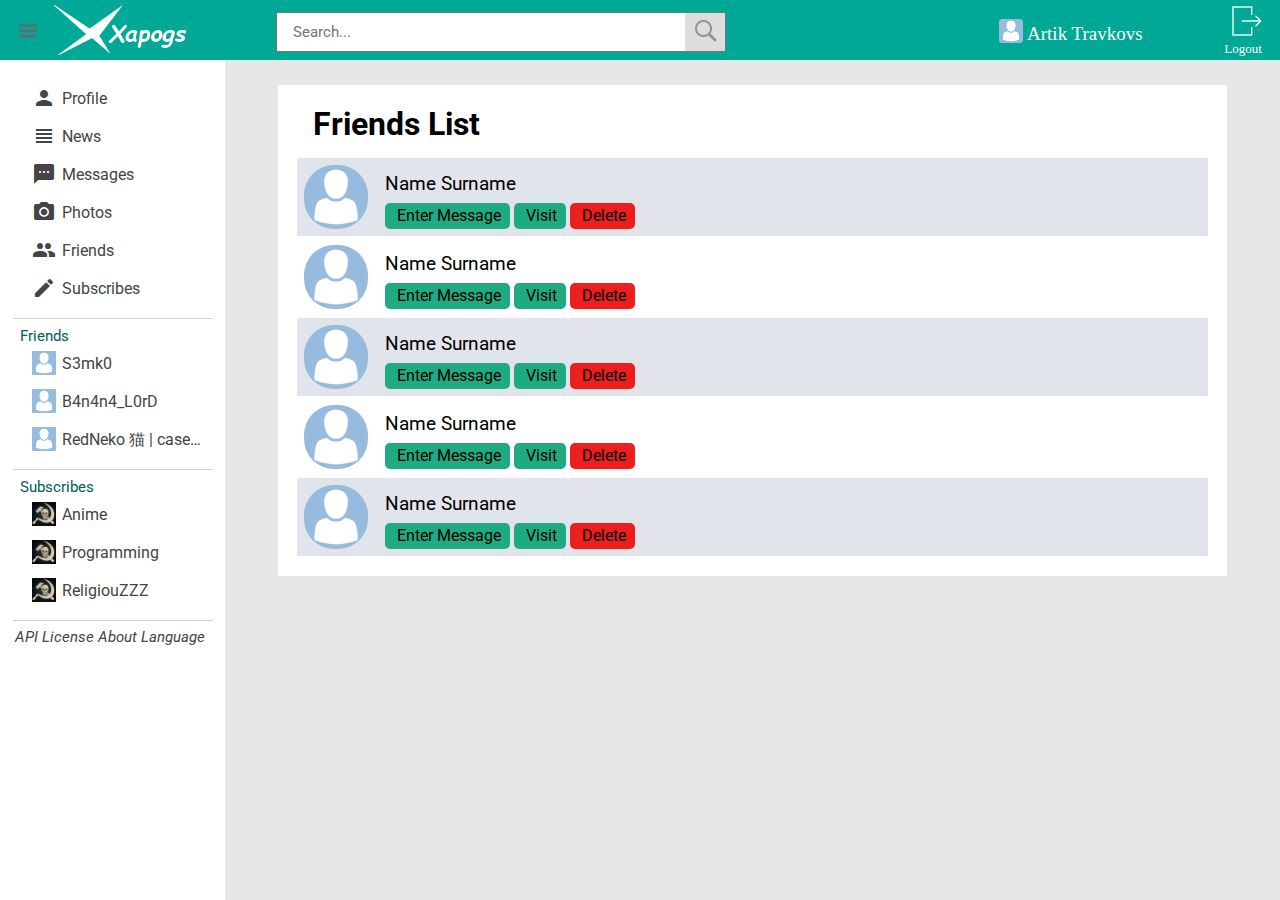
<file: friend_list.html>
<!DOCTYPE html>
<html>
	<head>
		<meta charset="utf-8" />
		<meta name="author" value="ArtIK0Z" />
		<meta name="viewport" content="width=device-width, initial-scale=1.0" />
		
		<title>Xapogs - Main</title>			
		
		<!--[if lt IE 9]>
			<script src="http://html5shim.googlecode.com/svn/trunk/html5.js"></script>
		<![endif]-->
		<!--[if lt IE 9]>
			<script src="http://css3-mediaqueries-js.googlecode.com/svn/trunk/css3-mediaqueries.js"></script>
		<![endif]-->
		<!--[if gte IE 9]>
		  <style type="text/css">
			.gradient {
			   filter: none;
			}
		  </style>
		<![endif]-->
		<script type="text/javascript" src="scripts/jquery.min.js"></script>
		
		<link href="styles/styles.css" type="text/css" rel="stylesheet" />
		<link rel="shortcut icon" type="image/x-icon" href="favicon.ico" />
		<link rel="icon" type="image/x-icon" href="favicon.ico" />
	</head>
	<body>
		<div id="wrap">
			<header>
				<table>
					<tr>
						<td id="menu_but"><a href="#"><img src="images/menu.png" alt="menu" /></a></td>
						<td id="logo"><a href="#"><img src="images/logo_big.png" alt="logo" /></a></td>
						<td id="search">
							<form name="search" method="get">
								<input type="search" name="search" placeholder="Search..." />
								<button type="submit"><img src="images/search.png" alt="search" /></button>
							</form>
						</td>
						<td id="profile_block">
							<a href="#"><img src="images/avatar.png" alt="Artik" /> <span>Artik Travkovs</span></a>
						</td>
						<td id="logout">
							<a href="#"><img src="images/logout.png" alt="logout" /><br /><span>Logout</span></a>
						</td>
					</tr>
				</table>
			</header>
			<div id="main">
				<div id="lmenu">
					<div id="slinks" class="lb_links">
						<ul>
							<li><a href="#"><i class="material-icons">&#xE7FD;</i><span>Profile</span></a></li>
							<li><a href="#"><i class="material-icons">&#xE8EE;</i><span>News</span></a></li>
							<li><a href="#"><i class="material-icons">&#xE0D8;</i><span>Messages</span></a></li>
							<li><a href="#"><i class="material-icons">&#xE3B0;</i><span>Photos</span></a></li>
							<li><a href="#"><i class="material-icons">&#xE7FB;</i><span>Friends</span></a></li>
							<li><a href="#"><i class="material-icons">&#xE150;</i><span>Subscribes</span></a></li>
						</ul>
					</div>
					<hr class="leftline" />
					<div class="lb_links lblock">
						<a href="#">Friends</a>
						<ul>
							<li><a href="#"><img src="images/avatar.png" alt="s3mk0" /><span>S3mk0</span></a></li>
							<li><a href="#"><img src="images/avatar.png" alt="B4n4n4_L0rD" /><span>B4n4n4_L0rD</span></a></li>
							<li><a href="#"><img src="images/avatar.png" alt="RedNeko 猫 | cases2x.com" /><span>RedNeko 猫 | cases2x.com</span></a></li>
						</ul>
					</div>
					<hr class="leftline" />
					<div class="lb_links lblock">
						<a href="#">Subscribes</a>
						<ul>
							<li><a href="#"><img src="images/group_ava.png" alt="Anime" /><span>Anime</span></a></li>
							<li><a href="#"><img src="images/group_ava.png" alt="Programming" /><span>Programming</span></a></li>
							<li><a href="#"><img src="images/group_ava.png" alt="ReligiouZZZ" /><span>ReligiouZZZ</span></a></li>
						</ul>
					</div>
					<hr class="leftline" />
					<footer>
						<a href="#">API</a>
						<a href="#">License</a>
						<a href="#">About</a>
						<a href="#">Language</a>
					</footer>
				</div>
				<div id="wrapper">
					<div id="page">
						<div id="friends">
							<h1>Friends List</h1>
							<div class="friend-row">
								<div class="friend-ava"><img src="images/avatar.png" /></div>
								<div class="friend-data">
									<span>Name Surname</span>
									<div class="friend-links">
										<a href="#">Enter Message</a>
										<a href="#">Visit</a>
										<a href="#" class="red">Delete</a>
									</div>
								</div>
							</div>
							<div class="friend-row">
								<div class="friend-ava"><img src="images/avatar.png" /></div>
								<div class="friend-data">
									<span>Name Surname</span>
									<div class="friend-links">
										<a href="#">Enter Message</a>
										<a href="#">Visit</a>
										<a href="#" class="red">Delete</a>
									</div>
								</div>
							</div>
							<div class="friend-row">
								<div class="friend-ava"><img src="images/avatar.png" /></div>
								<div class="friend-data">
									<span>Name Surname</span>
									<div class="friend-links">
										<a href="#">Enter Message</a>
										<a href="#">Visit</a>
										<a href="#" class="red">Delete</a>
									</div>
								</div>
							</div>
							<div class="friend-row">
								<div class="friend-ava"><img src="images/avatar.png" /></div>
								<div class="friend-data">
									<span>Name Surname</span>
									<div class="friend-links">
										<a href="#">Enter Message</a>
										<a href="#">Visit</a>
										<a href="#" class="red">Delete</a>
									</div>
								</div>
							</div>
							<div class="friend-row">
								<div class="friend-ava"><img src="images/avatar.png" /></div>
								<div class="friend-data">
									<span>Name Surname</span>
									<div class="friend-links">
										<a href="#">Enter Message</a>
										<a href="#">Visit</a>
										<a href="#" class="red">Delete</a>
									</div>
								</div>
							</div>
						</div>
					</div>
				</div>
			</div>
		</div>
	</body>
</html>
</file>
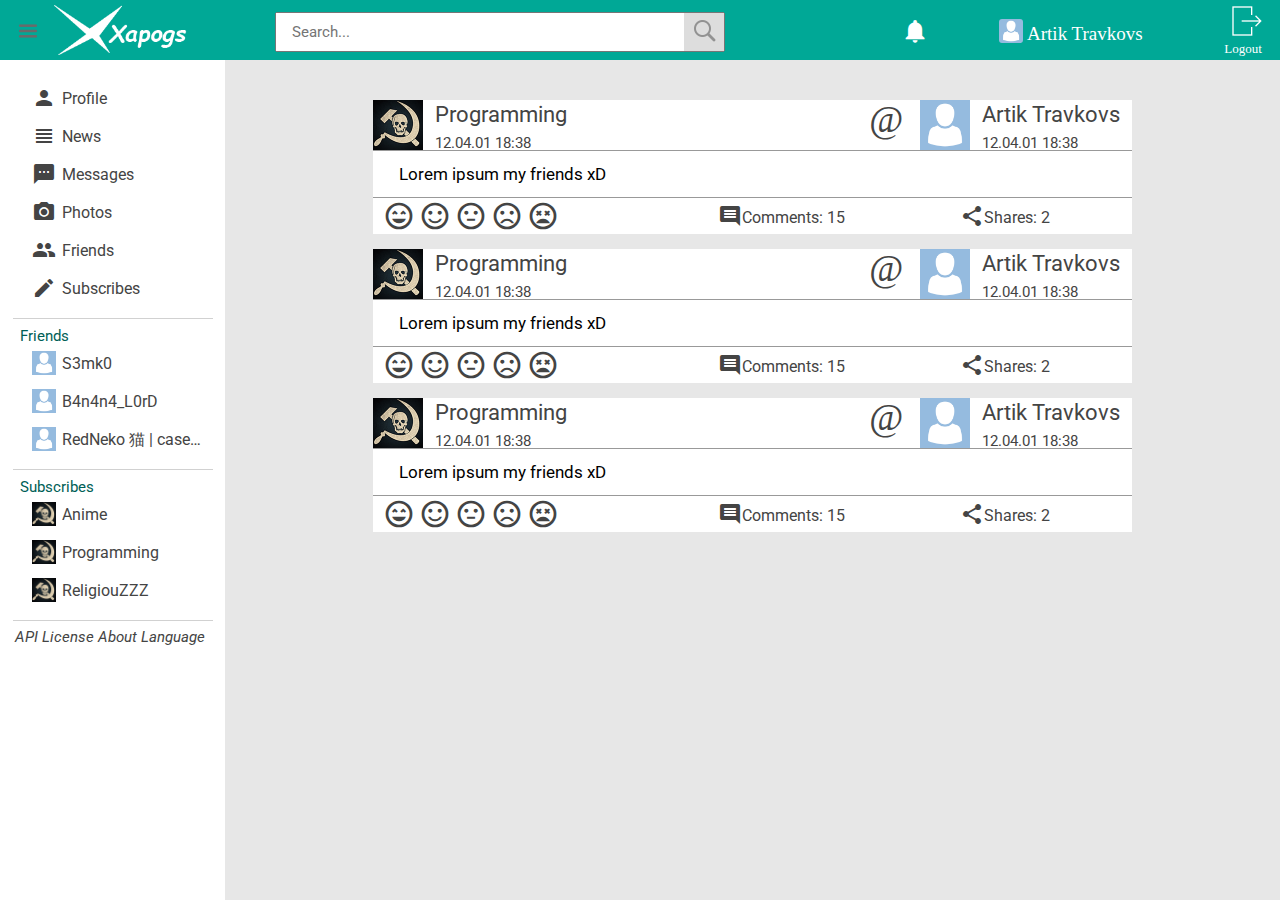
<file: lenta.html>
<!DOCTYPE html>
<html>
	<head>
		<meta charset="utf-8" />
		<meta name="author" value="ArtIK0Z" />
		<meta name="viewport" content="width=device-width, initial-scale=1.0" />
		
		<title>Xapogs - Main</title>			
		
		<!--[if lt IE 9]>
			<script src="http://html5shim.googlecode.com/svn/trunk/html5.js"></script>
		<![endif]-->
		<!--[if lt IE 9]>
			<script src="http://css3-mediaqueries-js.googlecode.com/svn/trunk/css3-mediaqueries.js"></script>
		<![endif]-->
		<!--[if gte IE 9]>
		  <style type="text/css">
			.gradient {
			   filter: none;
			}
		  </style>
		<![endif]-->
		<script type="text/javascript" src="scripts/jquery.min.js"></script>
		
		<link href="styles/styles.css" type="text/css" rel="stylesheet" />
		<link rel="shortcut icon" type="image/x-icon" href="favicon.ico" />
		<link rel="icon" type="image/x-icon" href="favicon.ico" />
	</head>
	<body>
		<div id="notwind">
			<div id="notwind_title">
				<span>Notifications:</span>
			</div>
			<div id="notifications">
				<div>
					<img src="images/avatar.png" />
					<span><b>Artik Travkovs</b> sent you friend invite 5 min before!</span>
				</div>
				<div>
					<img src="images/avatar.png" /></td>
					<span><b>Artik Travkovs</b> sent you friend invite 5 min before!</span>
				</div>
				<div>
					<img src="images/avatar.png" /></td>
					<span><b>Artik Travkovs</b> sent you friend invite 5 min before!</span>
				</div>
			</div>
			<div id="more_notifications">
				<span><a href="#">See More</a></span>
			</div>
		</div>
		<div id="wrap">
			<header>
				<table>
					<tr>
						<td id="menu_but"><a href="#"><img src="images/menu.png" alt="menu" /></a></td>
						<td id="logo"><a href="#"><img src="images/logo_big.png" alt="logo" /></a></td>
						<td id="search">
							<form name="search" method="get">
								<input type="search" name="search" placeholder="Search..." />
								<button type="submit"><img src="images/search.png" alt="search" /></button>
							</form>
						</td>
						<td id="notification">
							<a href="#"><i class="material-icons">&#xE7F4;</i></a>
							<div id="notwind_triangle"></div>
						</td>
						<td id="profile_block">
							<a href="#"><img src="images/avatar.png" alt="Artik" /> <span>Artik Travkovs</span></a>
						</td>
						<td id="logout">
							<a href="#"><img src="images/logout.png" alt="logout" /><br /><span>Logout</span></a>
						</td>
					</tr>
				</table>
			</header>
			<div id="main">
				<div id="lmenu">
					<div id="slinks" class="lb_links">
						<ul>
							<li><a href="#"><i class="material-icons">&#xE7FD;</i><span>Profile</span></a></li>
							<li><a href="#"><i class="material-icons">&#xE8EE;</i><span>News</span></a></li>
							<li><a href="#"><i class="material-icons">&#xE0D8;</i><span>Messages</span></a></li>
							<li><a href="#"><i class="material-icons">&#xE3B0;</i><span>Photos</span></a></li>
							<li><a href="#"><i class="material-icons">&#xE7FB;</i><span>Friends</span></a></li>
							<li><a href="#"><i class="material-icons">&#xE150;</i><span>Subscribes</span></a></li>
						</ul>
					</div>
					<hr class="leftline" />
					<div class="lb_links lblock">
						<a href="#">Friends</a>
						<ul>
							<li><a href="#"><img src="images/avatar.png" alt="s3mk0" /><span>S3mk0</span></a></li>
							<li><a href="#"><img src="images/avatar.png" alt="B4n4n4_L0rD" /><span>B4n4n4_L0rD</span></a></li>
							<li><a href="#"><img src="images/avatar.png" alt="RedNeko 猫 | cases2x.com" /><span>RedNeko 猫 | cases2x.com</span></a></li>
						</ul>
					</div>
					<hr class="leftline" />
					<div class="lb_links lblock">
						<a href="#">Subscribes</a>
						<ul>
							<li><a href="#"><img src="images/group_ava.png" alt="Anime" /><span>Anime</span></a></li>
							<li><a href="#"><img src="images/group_ava.png" alt="Programming" /><span>Programming</span></a></li>
							<li><a href="#"><img src="images/group_ava.png" alt="ReligiouZZZ" /><span>ReligiouZZZ</span></a></li>
						</ul>
					</div>
					<hr class="leftline" />
					<footer>
						<a href="#">API</a>
						<a href="#">License</a>
						<a href="#">About</a>
						<a href="#">Language</a>
					</footer>
				</div>
				<div id="wrapper">
					<div id="page">
						<div id="news">
							<div class="article">
								<div class="whois_bar">
									<div class="whois_from">
										<table class="originalpost">
											<tr>
												<td rowspan="2">
													<img src="images/group_ava.png" alt="grup_ava" />
												</td>
												<td>
													<span class="poster_name">Programming</span>
												</td>
											</tr>
											<tr>
												<td><span class="post_date">12.04.01 18:38</span></td>
											</tr>
										</table>
									</div>
									<div class="whois_rep">
										<div class="at"><span>@</span></div>
										<table class="repost" >
											<tr>
												<td rowspan="2">
													<img src="images/avatar.png" alt="grup_ava" />
												</td>
												<td>
													<span class="poster_name">Artik Travkovs</span>
												</td>
											</tr>
											<tr>
												<td><span class="post_date">12.04.01 18:38</span></td>
											</tr>
										</table>
									</div>
								</div>
								<div class="post">
									<p align="justify">Lorem ipsum my friends xD</p>
								</div>
								<div class="bottom_line">
									<table>
										<tr>
											<td class="smiles">
												<a href="#"><i class="material-icons best">&#xE815;</i></a>
												<a href="#"><i class="material-icons good">&#xE813;</i></a>
												<a href="#"><i class="material-icons neutral">&#xE812;</i></a>
												<a href="#"><i class="material-icons bad">&#xE811;</i></a>
												<a href="#"><i class="material-icons awful">&#xE814;</i></a>
											</td>
											<td><a href="#"><i class="material-icons">&#xE0B9;</i><span>Comments: 15</span></a></td>
											<td><a href="#"><i class="material-icons">&#xE80D;</i><span>Shares: 2</span></a></td>
										</tr>
									</table>
								</div>
							</div>
							<div class="article">
								<div class="whois_bar">
									<div class="whois_from">
										<table class="originalpost">
											<tr>
												<td rowspan="2">
													<img src="images/group_ava.png" alt="grup_ava" />
												</td>
												<td>
													<span class="poster_name">Programming</span>
												</td>
											</tr>
											<tr>
												<td><span class="post_date">12.04.01 18:38</span></td>
											</tr>
										</table>
									</div>
									<div class="whois_rep">
										<div class="at"><span>@</span></div>
										<table class="repost" >
											<tr>
												<td rowspan="2">
													<img src="images/avatar.png" alt="grup_ava" />
												</td>
												<td>
													<span class="poster_name">Artik Travkovs</span>
												</td>
											</tr>
											<tr>
												<td><span class="post_date">12.04.01 18:38</span></td>
											</tr>
										</table>
									</div>
								</div>
								<div class="post">
									<p align="justify">Lorem ipsum my friends xD</p>
								</div>
								<div class="bottom_line">
									<table>
										<tr>
											<td class="smiles">
												<a href="#"><i class="material-icons best">&#xE815;</i></a>
												<a href="#"><i class="material-icons good">&#xE813;</i></a>
												<a href="#"><i class="material-icons neutral">&#xE812;</i></a>
												<a href="#"><i class="material-icons bad">&#xE811;</i></a>
												<a href="#"><i class="material-icons awful">&#xE814;</i></a>
											</td>
											<td><a href="#"><i class="material-icons">&#xE0B9;</i><span>Comments: 15</span></a></td>
											<td><a href="#"><i class="material-icons">&#xE80D;</i><span>Shares: 2</span></a></td>
										</tr>
									</table>
								</div>
							</div>
							<div class="article">
								<div class="whois_bar">
									<div class="whois_from">
										<table class="originalpost">
											<tr>
												<td rowspan="2">
													<img src="images/group_ava.png" alt="grup_ava" />
												</td>
												<td>
													<span class="poster_name">Programming</span>
												</td>
											</tr>
											<tr>
												<td><span class="post_date">12.04.01 18:38</span></td>
											</tr>
										</table>
									</div>
									<div class="whois_rep">
										<div class="at"><span>@</span></div>
										<table class="repost" >
											<tr>
												<td rowspan="2">
													<img src="images/avatar.png" alt="grup_ava" />
												</td>
												<td>
													<span class="poster_name">Artik Travkovs</span>
												</td>
											</tr>
											<tr>
												<td><span class="post_date">12.04.01 18:38</span></td>
											</tr>
										</table>
									</div>
								</div>
								<div class="post">
									<p align="justify">Lorem ipsum my friends xD</p>
								</div>
								<div class="bottom_line">
									<table>
										<tr>
											<td class="smiles">
												<a href="#"><i class="material-icons best">&#xE815;</i></a>
												<a href="#"><i class="material-icons good">&#xE813;</i></a>
												<a href="#"><i class="material-icons neutral">&#xE812;</i></a>
												<a href="#"><i class="material-icons bad">&#xE811;</i></a>
												<a href="#"><i class="material-icons awful">&#xE814;</i></a>
											</td>
											<td><a href="#"><i class="material-icons">&#xE0B9;</i><span>Comments: 15</span></a></td>
											<td><a href="#"><i class="material-icons">&#xE80D;</i><span>Shares: 2</span></a></td>
										</tr>
									</table>
								</div>
							</div>
						</div>
					</div>
				</div>
			</div>
		</div>
		<script type="text/javascript">
			$(document).ready(function(){
				var vis = false;
				$("#notification a").click(function(){
					var bell = $("#notification i").offset();
					var notwind = $("#notwind");
					var triangle = $("#notwind_triangle");
					event.preventDefault();
					if(vis == false){
						var left = (bell.left-400)+"px";
						notwind.css("left", left);
						triangle.css("left", bell.left+5+"px");
						notwind.show();
						triangle.show();
						vis = true;
					}
					else{
						notwind.hide();
						triangle.hide();
						vis = false;
					}
				});
			});
		</script>
	</body>
</html>
</file>
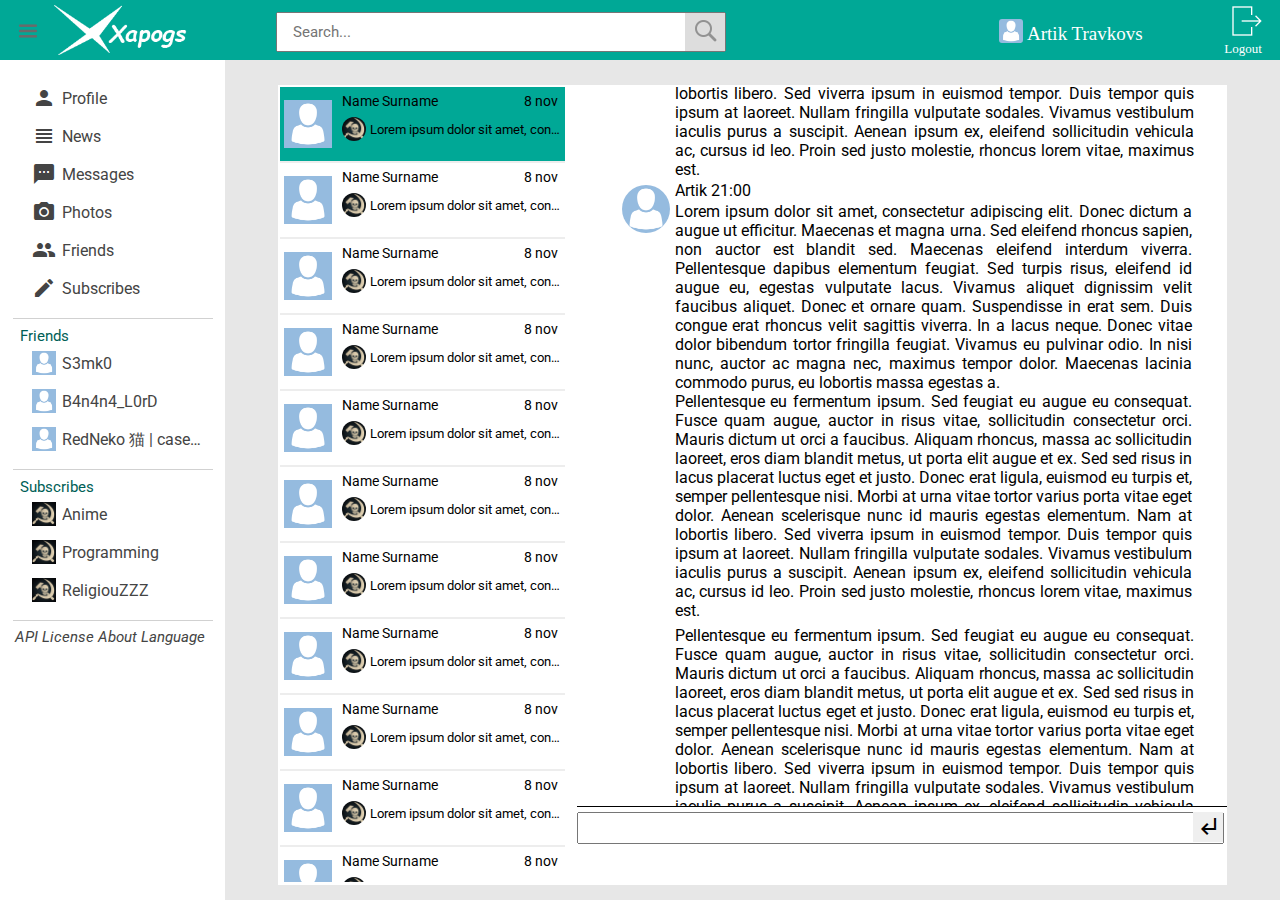
<file: messages.html>
<!DOCTYPE html>
<html>
	<head>
		<meta charset="utf-8" />
		<meta name="author" value="ArtIK0Z" />
		<meta name="viewport" content="width=device-width, initial-scale=1.0" />
		
		<title>Xapogs - Main</title>			
		
		<!--[if lt IE 9]>
			<script src="http://html5shim.googlecode.com/svn/trunk/html5.js"></script>
		<![endif]-->
		<!--[if lt IE 9]>
			<script src="http://css3-mediaqueries-js.googlecode.com/svn/trunk/css3-mediaqueries.js"></script>
		<![endif]-->
		<!--[if gte IE 9]>
		  <style type="text/css">
			.gradient {
			   filter: none;
			}
		  </style>
		<![endif]-->
		<script type="text/javascript" src="scripts/jquery.min.js"></script>
		<script type="text/javascript" src="scripts/jquery-ui.min.js"></script>
		<script type="text/javascript" src="scripts/jquery.mousewheel.min.js"></script>
		
		<link href="styles/styles.css" type="text/css" rel="stylesheet" />
		<link rel="shortcut icon" type="image/x-icon" href="favicon.ico" />
		<link rel="icon" type="image/x-icon" href="favicon.ico" />
	</head>
	<body>
		<div id="wrap">
			<header>
				<table>
					<tr>
						<td id="menu_but"><a href="#"><img src="images/menu.png" alt="menu" /></a></td>
						<td id="logo"><a href="#"><img src="images/logo_big.png" alt="logo" /></a></td>
						<td id="search">
							<form name="search" method="get">
								<input type="search" name="search" placeholder="Search..." />
								<button type="submit"><img src="images/search.png" alt="search" /></button>
							</form>
						</td>
						<td id="profile_block">
							<a href="#"><img src="images/avatar.png" alt="Artik" /> <span>Artik Travkovs</span></a>
						</td>
						<td id="logout">
							<a href="#"><img src="images/logout.png" alt="logout" /><br /><span>Logout</span></a>
						</td>
					</tr>
				</table>
			</header>
			<div id="main">
				<div id="lmenu">
					<div id="slinks" class="lb_links">
						<ul>
							<li><a href="#"><i class="material-icons">&#xE7FD;</i><span>Profile</span></a></li>
							<li><a href="#"><i class="material-icons">&#xE8EE;</i><span>News</span></a></li>
							<li><a href="#"><i class="material-icons">&#xE0D8;</i><span>Messages</span></a></li>
							<li><a href="#"><i class="material-icons">&#xE3B0;</i><span>Photos</span></a></li>
							<li><a href="#"><i class="material-icons">&#xE7FB;</i><span>Friends</span></a></li>
							<li><a href="#"><i class="material-icons">&#xE150;</i><span>Subscribes</span></a></li>
						</ul>
					</div>
					<hr class="leftline" />
					<div class="lb_links lblock">
						<a href="#">Friends</a>
						<ul>
							<li><a href="#"><img src="images/avatar.png" alt="s3mk0" /><span>S3mk0</span></a></li>
							<li><a href="#"><img src="images/avatar.png" alt="B4n4n4_L0rD" /><span>B4n4n4_L0rD</span></a></li>
							<li><a href="#"><img src="images/avatar.png" alt="RedNeko 猫 | cases2x.com" /><span>RedNeko 猫 | cases2x.com</span></a></li>
						</ul>
					</div>
					<hr class="leftline" />
					<div class="lb_links lblock">
						<a href="#">Subscribes</a>
						<ul>
							<li><a href="#"><img src="images/group_ava.png" alt="Anime" /><span>Anime</span></a></li>
							<li><a href="#"><img src="images/group_ava.png" alt="Programming" /><span>Programming</span></a></li>
							<li><a href="#"><img src="images/group_ava.png" alt="ReligiouZZZ" /><span>ReligiouZZZ</span></a></li>
						</ul>
					</div>
					<hr class="leftline" />
					<footer>
						<a href="#">API</a>
						<a href="#">License</a>
						<a href="#">About</a>
						<a href="#">Language</a>
					</footer>
				</div>
				<div id="wrapper">
					<div id="page">
						<div id="chat">
							<table>
								<tr>
									<td id="chat_companion">
										<div>
												<div class="scroll_wrapper"><div class="scroll"></div></div>
												<div id="chat_cont">
												
													<div class="cont_row" id="selected_cont">
														<table>
															<tr>
																<td rowspan=2><img src="images/avatar.png" /></td>
																<td class="cont_name">Name Surname<span>8 nov</span></td>
															</tr>
															<tr>
																<td class="last_message"><img src="images/group_ava.png" /><span>Lorem ipsum dolor sit amet, consectetur adipiscing elit. Etiam justo massa, vehicula id ligula ac.</span></td>
															</tr>
														</table>
													</div>
													<div class="cont_row">
														<table>
															<tr>
																<td rowspan=2><img src="images/avatar.png" /></td>
																<td class="cont_name">Name Surname<span>8 nov</span></td>
															</tr>
															<tr>
																<td class="last_message"><img src="images/group_ava.png" /><span>Lorem ipsum dolor sit amet, consectetur adipiscing elit. Etiam justo massa, vehicula id ligula ac.</span></td>
															</tr>
														</table>
													</div>
													<div class="cont_row">
														<table>
															<tr>
																<td rowspan=2><img src="images/avatar.png" /></td>
																<td class="cont_name">Name Surname<span>8 nov</span></td>
															</tr>
															<tr>
																<td class="last_message"><img src="images/group_ava.png" /><span>Lorem ipsum dolor sit amet, consectetur adipiscing elit. Etiam justo massa, vehicula id ligula ac.</span></td>
															</tr>
														</table>
													</div>
													<div class="cont_row">
														<table>
															<tr>
																<td rowspan=2><img src="images/avatar.png" /></td>
																<td class="cont_name">Name Surname<span>8 nov</span></td>
															</tr>
															<tr>
																<td class="last_message"><img src="images/group_ava.png" /><span>Lorem ipsum dolor sit amet, consectetur adipiscing elit. Etiam justo massa, vehicula id ligula ac.</span></td>
															</tr>
														</table>
													</div>
													<div class="cont_row">
														<table>
															<tr>
																<td rowspan=2><img src="images/avatar.png" /></td>
																<td class="cont_name">Name Surname<span>8 nov</span></td>
															</tr>
															<tr>
																<td class="last_message"><img src="images/group_ava.png" /><span>Lorem ipsum dolor sit amet, consectetur adipiscing elit. Etiam justo massa, vehicula id ligula ac.</span></td>
															</tr>
														</table>
													</div>
													<div class="cont_row">
														<table>
															<tr>
																<td rowspan=2><img src="images/avatar.png" /></td>
																<td class="cont_name">Name Surname<span>8 nov</span></td>
															</tr>
															<tr>
																<td class="last_message"><img src="images/group_ava.png" /><span>Lorem ipsum dolor sit amet, consectetur adipiscing elit. Etiam justo massa, vehicula id ligula ac.</span></td>
															</tr>
														</table>
													</div>
													<div class="cont_row">
														<table>
															<tr>
																<td rowspan=2><img src="images/avatar.png" /></td>
																<td class="cont_name">Name Surname<span>8 nov</span></td>
															</tr>
															<tr>
																<td class="last_message"><img src="images/group_ava.png" /><span>Lorem ipsum dolor sit amet, consectetur adipiscing elit. Etiam justo massa, vehicula id ligula ac.</span></td>
															</tr>
														</table>
													</div>
													<div class="cont_row">
														<table>
															<tr>
																<td rowspan=2><img src="images/avatar.png" /></td>
																<td class="cont_name">Name Surname<span>8 nov</span></td>
															</tr>
															<tr>
																<td class="last_message"><img src="images/group_ava.png" /><span>Lorem ipsum dolor sit amet, consectetur adipiscing elit. Etiam justo massa, vehicula id ligula ac.</span></td>
															</tr>
														</table>
													</div>
													<div class="cont_row">
														<table>
															<tr>
																<td rowspan=2><img src="images/avatar.png" /></td>
																<td class="cont_name">Name Surname<span>8 nov</span></td>
															</tr>
															<tr>
																<td class="last_message"><img src="images/group_ava.png" /><span>Lorem ipsum dolor sit amet, consectetur adipiscing elit. Etiam justo massa, vehicula id ligula ac.</span></td>
															</tr>
														</table>
													</div>
													<div class="cont_row">
														<table>
															<tr>
																<td rowspan=2><img src="images/avatar.png" /></td>
																<td class="cont_name">Name Surname<span>8 nov</span></td>
															</tr>
															<tr>
																<td class="last_message"><img src="images/group_ava.png" /><span>Lorem ipsum dolor sit amet, consectetur adipiscing elit. Etiam justo massa, vehicula id ligula ac.</span></td>
															</tr>
														</table>
													</div>
													<div class="cont_row">
														<table>
															<tr>
																<td rowspan=2><img src="images/avatar.png" /></td>
																<td class="cont_name">Name Surname<span>8 nov</span></td>
															</tr>
															<tr>
																<td class="last_message"><img src="images/group_ava.png" /><span>Lorem ipsum dolor sit amet, consectetur adipiscing elit. Etiam justo massa, vehicula id ligula ac.</span></td>
															</tr>
														</table>
													</div>
													<div class="cont_row">
														<table>
															<tr>
																<td rowspan=2><img src="images/avatar.png" /></td>
																<td class="cont_name">Name Surname<span>8 nov</span></td>
															</tr>
															<tr>
																<td class="last_message"><img src="images/group_ava.png" /><span>Lorem ipsum dolor sit amet, consectetur adipiscing elit. Etiam justo massa, vehicula id ligula ac.</span></td>
															</tr>
														</table>
													</div>
													<div class="cont_row">
														<table>
															<tr>
																<td rowspan=2><img src="images/avatar.png" /></td>
																<td class="cont_name">Name Surname<span>8 nov</span></td>
															</tr>
															<tr>
																<td class="last_message"><img src="images/group_ava.png" /><span>Lorem ipsum dolor sit amet, consectetur adipiscing elit. Etiam justo massa, vehicula id ligula ac.</span></td>
															</tr>
														</table>
													</div>
													<div class="cont_row">
														<table>
															<tr>
																<td rowspan=2><img src="images/avatar.png" /></td>
																<td class="cont_name">Name Surname<span>8 nov</span></td>
															</tr>
															<tr>
																<td class="last_message"><img src="images/group_ava.png" /><span>Lorem ipsum dolor sit amet, consectetur adipiscing elit. Etiam justo massa, vehicula id ligula ac.</span></td>
															</tr>
														</table>
													</div>
													<div class="cont_row">
														<table>
															<tr>
																<td rowspan=2><img src="images/avatar.png" /></td>
																<td class="cont_name">Name Surname<span>8 nov</span></td>
															</tr>
															<tr>
																<td class="last_message"><img src="images/group_ava.png" /><span>Lorem ipsum dolor sit amet, consectetur adipiscing elit. Etiam justo massa, vehicula id ligula ac.</span></td>
															</tr>
														</table>
													</div>
													<div class="cont_row">
														<table>
															<tr>
																<td rowspan=2><img src="images/avatar.png" /></td>
																<td class="cont_name">Name Surname<span>8 nov</span></td>
															</tr>
															<tr>
																<td class="last_message"><img src="images/group_ava.png" /><span>Lorem ipsum dolor sit amet, consectetur adipiscing elit. Etiam justo massa, vehicula id ligula ac.</span></td>
															</tr>
														</table>
													</div>
													<div class="cont_row">
														<table>
															<tr>
																<td rowspan=2><img src="images/avatar.png" /></td>
																<td class="cont_name">Name Surname<span>8 nov</span></td>
															</tr>
															<tr>
																<td class="last_message"><img src="images/group_ava.png" /><span>Lorem ipsum dolor sit amet, consectetur adipiscing elit. Etiam justo massa, vehicula id ligula ac.</span></td>
															</tr>
														</table>
													</div>
													<div class="cont_row">
														<table>
															<tr>
																<td rowspan=2><img src="images/avatar.png" /></td>
																<td class="cont_name">Name Surname<span>8 nov</span></td>
															</tr>
															<tr>
																<td class="last_message"><img src="images/group_ava.png" /><span>Lorem ipsum dolor sit amet, consectetur adipiscing elit. Etiam justo massa, vehicula id ligula ac.</span></td>
															</tr>
														</table>
													</div>
													<div class="cont_row">
														<table>
															<tr>
																<td rowspan=2><img src="images/avatar.png" /></td>
																<td class="cont_name">Name Surname<span>8 nov</span></td>
															</tr>
															<tr>
																<td class="last_message"><img src="images/group_ava.png" /><span>Lorem ipsum dolor sit amet, consectetur adipiscing elit. Etiam justo massa, vehicula id ligula ac.</span></td>
															</tr>
														</table>
													</div>
													<div class="cont_row">
														<table>
															<tr>
																<td rowspan=2><img src="images/avatar.png" /></td>
																<td class="cont_name">Name Surname<span>8 nov</span></td>
															</tr>
															<tr>
																<td class="last_message"><img src="images/group_ava.png" /><span>Lorem ipsum dolor sit amet, consectetur adipiscing elit. Etiam justo massa, vehicula id ligula ac.</span></td>
															</tr>
														</table>
													</div>
													<div class="cont_row">
														<table>
															<tr>
																<td rowspan=2><img src="images/avatar.png" /></td>
																<td class="cont_name">Name Surname<span>8 nov</span></td>
															</tr>
															<tr>
																<td class="last_message"><img src="images/group_ava.png" /><span>Lorem ipsum dolor sit amet, consectetur adipiscing elit. Etiam justo massa, vehicula id ligula ac.</span></td>
															</tr>
														</table>
													</div>
													<div class="cont_row">
														<table>
															<tr>
																<td rowspan=2><img src="images/avatar.png" /></td>
																<td class="cont_name">Name Surname<span>8 nov</span></td>
															</tr>
															<tr>
																<td class="last_message"><img src="images/group_ava.png" /><span>Lorem ipsum dolor sit amet, consectetur adipiscing elit. Etiam justo massa, vehicula id ligula ac.</span></td>
															</tr>
														</table>
													</div>
													<div class="cont_row">
														<table>
															<tr>
																<td rowspan=2><img src="images/avatar.png" /></td>
																<td class="cont_name">Name Surname<span>8 nov</span></td>
															</tr>
															<tr>
																<td class="last_message"><img src="images/group_ava.png" /><span>Lorem ipsum dolor sit amet, consectetur adipiscing elit. Etiam justo massa, vehicula id ligula ac.</span></td>
															</tr>
														</table>
													</div>
													<div class="cont_row">
														<table>
															<tr>
																<td rowspan=2><img src="images/avatar.png" /></td>
																<td class="cont_name">Name Surname<span>8 nov</span></td>
															</tr>
															<tr>
																<td class="last_message"><img src="images/group_ava.png" /><span>Lorem ipsum dolor sit amet, consectetur adipiscing elit. Etiam justo massa, vehicula id ligula ac.</span></td>
															</tr>
														</table>
													</div>
												</div>
										</div>
									</td>
									<td id="chat_window">
										<div>
											<div class="scroll_wrapper"><div class="scroll"></div></div>
											<div id="chat_mess">
												<div class="message_date"><span>18 aug.</span></div>
												<div class="message_row">
													<div class="first_row">
														<table>
															<tr>
																<td rowspan=2 class="message_ava"><img src="images/avatar.png" /></td>
																<td class="mess_init">Artik <span>21:00</span></td>
															</tr>
															<tr>
																<td>
																	<p align="justify">Lorem ipsum dolor sit amet, consectetur adipiscing elit. Donec dictum a augue ut efficitur. Maecenas et magna urna. Sed eleifend rhoncus sapien, non auctor est blandit sed. Maecenas eleifend interdum viverra. Pellentesque dapibus elementum feugiat. Sed turpis risus, eleifend id augue eu, egestas vulputate lacus. Vivamus aliquet dignissim velit faucibus aliquet. Donec et ornare quam. Suspendisse in erat sem. Duis congue erat rhoncus velit sagittis viverra. In a lacus neque. Donec vitae dolor bibendum tortor fringilla feugiat. Vivamus eu pulvinar odio. In nisi nunc, auctor ac magna nec, maximus tempor dolor. Maecenas lacinia commodo purus, eu lobortis massa egestas a.</p>

																	<p align='justify'>Pellentesque eu fermentum ipsum. Sed feugiat eu augue eu consequat. Fusce quam augue, auctor in risus vitae, sollicitudin consectetur orci. Mauris dictum ut orci a faucibus. Aliquam rhoncus, massa ac sollicitudin laoreet, eros diam blandit metus, ut porta elit augue et ex. Sed sed risus in lacus placerat luctus eget et justo. Donec erat ligula, euismod eu turpis et, semper pellentesque nisi. Morbi at urna vitae tortor varius porta vitae eget dolor. Aenean scelerisque nunc id mauris egestas elementum. Nam at lobortis libero. Sed viverra ipsum in euismod tempor. Duis tempor quis ipsum at laoreet. Nullam fringilla vulputate sodales. Vivamus vestibulum iaculis purus a suscipit. Aenean ipsum ex, eleifend sollicitudin vehicula ac, cursus id leo. Proin sed justo molestie, rhoncus lorem vitae, maximus est.</p>
																</td>
															</tr>
														</table>
													</div>
													<div class="mess_row"><p align="justify">Pellentesque eu fermentum ipsum. Sed feugiat eu augue eu consequat. Fusce quam augue, auctor in risus vitae, sollicitudin consectetur orci. Mauris dictum ut orci a faucibus. Aliquam rhoncus, massa ac sollicitudin laoreet, eros diam blandit metus, ut porta elit augue et ex. Sed sed risus in lacus placerat luctus eget et justo. Donec erat ligula, euismod eu turpis et, semper pellentesque nisi. Morbi at urna vitae tortor varius porta vitae eget dolor. Aenean scelerisque nunc id mauris egestas elementum. Nam at lobortis libero. Sed viverra ipsum in euismod tempor. Duis tempor quis ipsum at laoreet. Nullam fringilla vulputate sodales. Vivamus vestibulum iaculis purus a suscipit. Aenean ipsum ex, eleifend sollicitudin vehicula ac, cursus id leo. Proin sed justo molestie, rhoncus lorem vitae, maximus est.</p></div>
												</div>
												<div class="message_row">
													<div class="first_row">
														<table>
															<tr>
																<td rowspan=2 class="message_ava"><img src="images/avatar.png" /></td>
																<td class="mess_init">Artik <span>21:00</span></td>
															</tr>
															<tr>
																<td>
																	<p align="justify">Lorem ipsum dolor sit amet, consectetur adipiscing elit. Donec dictum a augue ut efficitur. Maecenas et magna urna. Sed eleifend rhoncus sapien, non auctor est blandit sed. Maecenas eleifend interdum viverra. Pellentesque dapibus elementum feugiat. Sed turpis risus, eleifend id augue eu, egestas vulputate lacus. Vivamus aliquet dignissim velit faucibus aliquet. Donec et ornare quam. Suspendisse in erat sem. Duis congue erat rhoncus velit sagittis viverra. In a lacus neque. Donec vitae dolor bibendum tortor fringilla feugiat. Vivamus eu pulvinar odio. In nisi nunc, auctor ac magna nec, maximus tempor dolor. Maecenas lacinia commodo purus, eu lobortis massa egestas a.</p>

																	<p align='justify'>Pellentesque eu fermentum ipsum. Sed feugiat eu augue eu consequat. Fusce quam augue, auctor in risus vitae, sollicitudin consectetur orci. Mauris dictum ut orci a faucibus. Aliquam rhoncus, massa ac sollicitudin laoreet, eros diam blandit metus, ut porta elit augue et ex. Sed sed risus in lacus placerat luctus eget et justo. Donec erat ligula, euismod eu turpis et, semper pellentesque nisi. Morbi at urna vitae tortor varius porta vitae eget dolor. Aenean scelerisque nunc id mauris egestas elementum. Nam at lobortis libero. Sed viverra ipsum in euismod tempor. Duis tempor quis ipsum at laoreet. Nullam fringilla vulputate sodales. Vivamus vestibulum iaculis purus a suscipit. Aenean ipsum ex, eleifend sollicitudin vehicula ac, cursus id leo. Proin sed justo molestie, rhoncus lorem vitae, maximus est.</p>
																</td>
															</tr>
														</table>
													</div>
													<div class="mess_row"><p align="justify">Pellentesque eu fermentum ipsum. Sed feugiat eu augue eu consequat. Fusce quam augue, auctor in risus vitae, sollicitudin consectetur orci. Mauris dictum ut orci a faucibus. Aliquam rhoncus, massa ac sollicitudin laoreet, eros diam blandit metus, ut porta elit augue et ex. Sed sed risus in lacus placerat luctus eget et justo. Donec erat ligula, euismod eu turpis et, semper pellentesque nisi. Morbi at urna vitae tortor varius porta vitae eget dolor. Aenean scelerisque nunc id mauris egestas elementum. Nam at lobortis libero. Sed viverra ipsum in euismod tempor. Duis tempor quis ipsum at laoreet. Nullam fringilla vulputate sodales. Vivamus vestibulum iaculis purus a suscipit. Aenean ipsum ex, eleifend sollicitudin vehicula ac, cursus id leo. Proin sed justo molestie, rhoncus lorem vitae, maximus est.</p></div>
												</div>
											</div>
											<div id="add_message">
												<form action="#" method="post">
													<input type="text" name="message" />
													<button type="subbmit"><i class="material-icons">&#xE5D9;</i></button>
												</form>
											</div>
										</div>
									</td>
								</tr>
							</table>
						</div>
					</div>
				</div>
			</div>
		</div>
		<script type="text/javascript">
			$(document).ready(function(){
				resize();
				resize();
				$(window).resize(function(){resize();});
				function resize(){
					var bodyH = $("body").height();
					$("#chat").height(bodyH-100);
					$("#chat_window > div").height(bodyH-105);
					$("#chat_mess").width($("#chat_window > div").width()-71);
					$("#chat_companion > div").height(bodyH-105).width($("#chat").width()*0.3);
					$("#add_message").width($("#chat_window > div").width()+2);
					$(".last_message").width($('.cont_row').width()-64);
					$(".last_message span").width($('.cont_row').width()-94);
					setScroll($("#chat_cont"), $("#chat_companion"), 0, 0, -14);
					setScroll($("#chat_mess"), $("#chat_window"), 75, 0, -10, true);
				}
				function setScroll(content, parent, decrHeight=0, incTop=0, incLeft=0, posBottom=false){
					var bodyH = $("body").height();
					content.bind('mousewheel', function(event) {
						event.preventDefault();
						var scrollTop = this.scrollTop;
						this.scrollTop = (scrollTop + ((event.deltaY * event.deltaFactor) * -1.5));
					});
					var clas = $("div.scroll");
					var scrollbar = parent.find(clas);
					var scWrapper = scrollbar.parent();
					content.height(bodyH-105-decrHeight);
					scWrapper.css({height: bodyH-105});
					content.outerHeight(true);
					var height = content.outerHeight(true);
					var sHeight = content[0].scrollHeight;
					var sbH = height*height/sHeight;
					var left = content.offset().left + content.outerWidth()+incLeft;
					var top = content.offset().top+incTop;
					if(sbH != height){
						scWrapper.offset({left: left, top: top});
						scrollbar.css('visibility', 'hidden');
						var timoutID = 0;
						scWrapper.mouseover(function(){
							scrollbar.css('visibility', 'visible');
						});
						scWrapper.mouseout(function(){
							if(timoutID != 0){clearTimeout(timoutID); timoutID = 0;}
							timoutID = setTimeout(function(){scrollbar.css('visibility', 'hidden')}, 500);
						});
						scrollbar.mousedown(function(){
							scrollbar.animate({
								width: 10
							}, 100);
						});
						$("body").mouseup(function(){
							scrollbar.animate({
								width: 8
							}, 100);
						});
						if(posBottom == true) content.scrollTop(sHeight);
						scrollbar.height(sbH).draggable({
						  axis : 'y',
						  containment : parent, 
						  drag: function(e, ui) {
							scrollbar.css('visibility', 'visible');
							var scTop = sHeight/height*(ui.position.top);
							content.scrollTop( scTop );
						  }
						});
						content.scroll(function(){
							scrollbar.css('visibility', 'visible');
							scrollbar.css({top: (content.scrollTop()/height*sbH) });
							if(timoutID != 0){clearTimeout(timoutID); timoutID = 0;}
							timoutID = setTimeout(function(){scrollbar.css('visibility', 'hidden')}, 500);
						});
					}
				}
			});
		</script>
	</body>
</html>
</file>
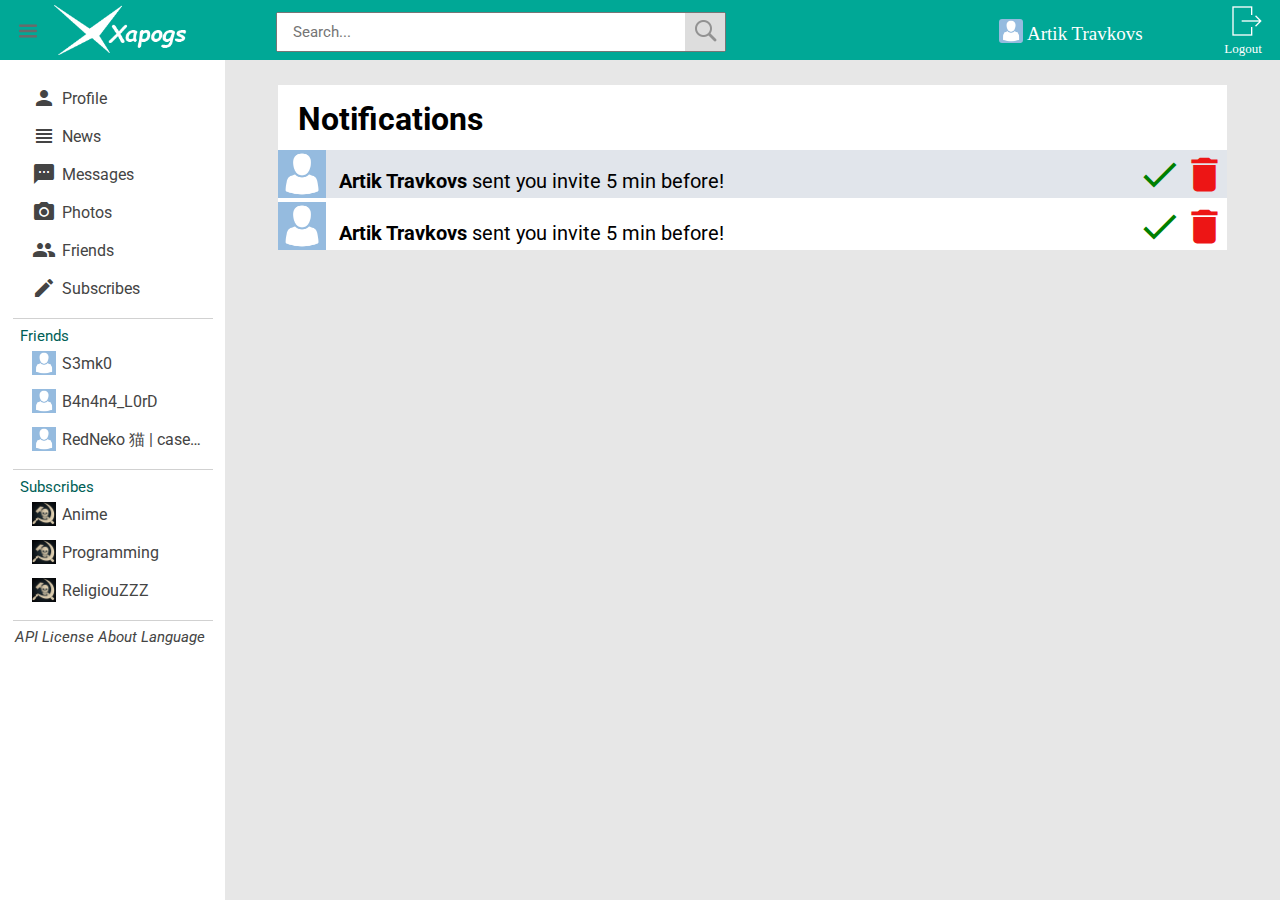
<file: notifications.html>
<!DOCTYPE html>
<html>
	<head>
		<meta charset="utf-8" />
		<meta name="author" value="ArtIK0Z" />
		<meta name="viewport" content="width=device-width, initial-scale=1.0" />
		
		<title>Xapogs - Main</title>			
		
		<!--[if lt IE 9]>
			<script src="http://html5shim.googlecode.com/svn/trunk/html5.js"></script>
		<![endif]-->
		<!--[if lt IE 9]>
			<script src="http://css3-mediaqueries-js.googlecode.com/svn/trunk/css3-mediaqueries.js"></script>
		<![endif]-->
		<!--[if gte IE 9]>
		  <style type="text/css">
			.gradient {
			   filter: none;
			}
		  </style>
		<![endif]-->
		<script type="text/javascript" src="scripts/jquery.min.js"></script>
		
		<link href="styles/styles.css" type="text/css" rel="stylesheet" />
		<link rel="shortcut icon" type="image/x-icon" href="favicon.ico" />
		<link rel="icon" type="image/x-icon" href="favicon.ico" />
	</head>
	<body>
		<div id="wrap">
			<header>
				<table>
					<tr>
						<td id="menu_but"><a href="#"><img src="images/menu.png" alt="menu" /></a></td>
						<td id="logo"><a href="#"><img src="images/logo_big.png" alt="logo" /></a></td>
						<td id="search">
							<form name="search" method="get">
								<input type="search" name="search" placeholder="Search..." />
								<button type="submit"><img src="images/search.png" alt="search" /></button>
							</form>
						</td>
						<td id="profile_block">
							<a href="#"><img src="images/avatar.png" alt="Artik" /> <span>Artik Travkovs</span></a>
						</td>
						<td id="logout">
							<a href="#"><img src="images/logout.png" alt="logout" /><br /><span>Logout</span></a>
						</td>
					</tr>
				</table>
			</header>
			<div id="main">
				<div id="lmenu">
					<div id="slinks" class="lb_links">
						<ul>
							<li><a href="#"><i class="material-icons">&#xE7FD;</i><span>Profile</span></a></li>
							<li><a href="#"><i class="material-icons">&#xE8EE;</i><span>News</span></a></li>
							<li><a href="#"><i class="material-icons">&#xE0D8;</i><span>Messages</span></a></li>
							<li><a href="#"><i class="material-icons">&#xE3B0;</i><span>Photos</span></a></li>
							<li><a href="#"><i class="material-icons">&#xE7FB;</i><span>Friends</span></a></li>
							<li><a href="#"><i class="material-icons">&#xE150;</i><span>Subscribes</span></a></li>
						</ul>
					</div>
					<hr class="leftline" />
					<div class="lb_links lblock">
						<a href="#">Friends</a>
						<ul>
							<li><a href="#"><img src="images/avatar.png" alt="s3mk0" /><span>S3mk0</span></a></li>
							<li><a href="#"><img src="images/avatar.png" alt="B4n4n4_L0rD" /><span>B4n4n4_L0rD</span></a></li>
							<li><a href="#"><img src="images/avatar.png" alt="RedNeko 猫 | cases2x.com" /><span>RedNeko 猫 | cases2x.com</span></a></li>
						</ul>
					</div>
					<hr class="leftline" />
					<div class="lb_links lblock">
						<a href="#">Subscribes</a>
						<ul>
							<li><a href="#"><img src="images/group_ava.png" alt="Anime" /><span>Anime</span></a></li>
							<li><a href="#"><img src="images/group_ava.png" alt="Programming" /><span>Programming</span></a></li>
							<li><a href="#"><img src="images/group_ava.png" alt="ReligiouZZZ" /><span>ReligiouZZZ</span></a></li>
						</ul>
					</div>
					<hr class="leftline" />
					<footer>
						<a href="#">API</a>
						<a href="#">License</a>
						<a href="#">About</a>
						<a href="#">Language</a>
					</footer>
				</div>
				<div id="wrapper">
					<div id="page">
						<div id="notification-list">
							<h1>Notifications</h1>
							<div class="notification-row">
								<a href="#" class="notification-data">
									<img src="images/avatar.png" />
									<span><b>Artik Travkovs</b> sent you invite 5 min before!</span>
								</a>
								<a href="#" class="notification-delete"><i class="material-icons">&#xE872;</i></a><a href="#" class="notification-accept"><i class="material-icons">&#xE876;</i></a>
							</div>
							<div class="notification-row">
								<a href="#" class="notification-data">
									<img src="images/avatar.png" />
									<span><b>Artik Travkovs</b> sent you invite 5 min before!</span>
								</a>
								<a href="#" class="notification-delete"><i class="material-icons">&#xE872;</i></a><a href="#" class="notification-accept"><i class="material-icons">&#xE876;</i></a>
							</div>
						</div>
					</div>
				</div>
			</div>
		</div>
	</body>
</html>
</file>
<file: styles/styles.css>
@import url('https://fonts.googleapis.com/css?family=Roboto');
@font-face {
  font-family: 'Material Icons';
  font-style: normal;
  font-weight: 400;
  src: url(../fonts/MaterialIcons-Regular.eot); /* For IE6-8 */
  src: local('Material Icons'),
       local('MaterialIcons-Regular'),
       url(../fonts/MaterialIcons-Regular.woff2) format('woff2'),
       url(../fonts/MaterialIcons-Regular.woff) format('woff'),
       url(../fonts/MaterialIcons-Regular.ttf) format('truetype');
}
/*---Tags---*/
*{
	margin: 0;
	padding: 0;
}
html, body, #wrap{
	height: 100%;
}
body{
	background-color: #E7E7E7;
	min-width: 1000px;
}
body, footer, input, button, textarea, select, li{
	font-family: Roboto, Arial, sans-serif;
} 
body > #wrap {
	height: auto;
	min-height: 100%;
}
header{
	width: 100%;
	height: 50px;
	background-color: #00a896;
	padding-bottom: 10px;
	position: fixed;
	top: 0;
	z-index: 1000;
}
header > table{
	width: 100%;
}
input [type='radio']{
	padding: 2px;
	color: green;
}
footer{
	margin-left: 15px;
	margin-right: 10px;
	font-style: italic;
	font-size: 15px;
}
	footer > a{
		text-decoration: none;
		color: #444;
	}
/*---IDs---*/
/*---Fly Windows---*/
#notwind{
	background-color: #FFF;
	width: 470px;
	height: 190px;
	position: fixed;
	box-shadow: 0 0 5px rgba(0,0,0,0.5);
	-webkit-box-shadow: 0 0 5px rgba(0,0,0,0.5);
	-moz-box-shadow: 0 0 5px rgba(0,0,0,0.5);
	z-index: 2000;
	top: 60px;
	display: none;
}
#notwind_title{
	background-color: #2595ea;
	height: 30px;
	padding-top: 10px;
	padding-left: 15px;
	font-style: italic;
	color: #FFF;
	font-size: 18px;
}
#notifications{
	height: 120px;
}
#notifications div{
	width: 100%;
}
#notifications .notification-delete i, #notifications .notification-accept i{
	font-size: 26px;
}
#notifications .notification-data span{
	font-size: 17px;
}
#notifications span{
	position: relative;
	bottom: 4px;
}
#notifications .notification-data div:nth-child(even){
	background-color: #E9F0F4;
	margin: 2px 0;
} 
#notifications .notification-data img{
	width: 32px;
	height: 32px;
	vertical-align: bottom;
}
#more_notifications{
	background-color: #2595ea;
	height: 25px;
	padding-left: 195px;
	padding-top: 5px;
}
#more_notifications a{
	text-decoration: none;
	color: #FFF;
	font-size: 17px;
}
/*--Header--*/
#menu_but{
	width: 50px;
}
	#menu_but > a{
		padding-left: 10px;
	}
	#menu_but > a > img{
		width: 32px;
	}
#logo{
	width: 200px;
}
#logo > a{
	cursor: pointer;
}
#logo > a > img{
	height: 50px;
	padding-top: 3px;
	padding-bottom: 5px;
}
#search{
	white-space: nowrap; 
}
#search input{
	font-size: 15px;
	padding: 10px 50px 10px 15px;
	margin-bottom: 10px;
	height: 40px;
	width: 450px;
	margin-left: 3%;
}
#search button{
	position: relative;
	top: 9px;
	border: 0;
	left: -45px;
	height: 38px;
	width: 40px;
	background-color: #DDD;
	cursor: pointer;
	display: inline-block;
}
	#search  button > img{
		width: 32px;
	}
#notification{
	text-align: right;
}
	#notification a{
		text-decoration: none;
		color: #FFF;
	}
	#notification a i{
		font-size: 28px;	
	}	
#notwind_triangle{
	width: 0;
	height: 0;
	border-style: solid;
	border-width: 0 10.5px 14px 10.5px;
	border-color: transparent transparent #fff transparent;
	position: fixed;
	display: none;
}
#profile_block{
	width: 280px;
	font-family: 'Comic Sans MS';
	font-size: 19px;
	text-align: center;
}
	#profile_block > a{
		text-decoration: none;
		color: #FFF;
	}
	#profile_block > a > img{
		width: 24px;
		border: 0;
		border-radius: 3px;
	}
	#profile_block > a > span{
		position: relative;
		bottom: 3px;
	}
#logout{
	width: 60px;
	text-align: center;
	padding-bottom: 5px;
	padding-right: 5px;
}
	#logout > a{
		text-decoration: none;
		color: #FFF;
		font-family: 'Comic Sans MS';
		font-size: 13px;
		display: block;
	}
	#logout > a > img{
		width: 32px;
		padding-left: 7px;
	}
/*---Main---*/
#main{
	padding-top: 55px;
}
/*---Left Menu---*/
#lmenu{
	background-color: #FFF;
	width: 225px;
	height: 100%;
	position: fixed;
	left: 0;
	z-index: 800;
}
#slinks{
	margin-top: 25px;
}
/*---Page---*/
#wrapper{
	margin-left: 225px;
	width: 77%;
	width: calc(100% - 225px);
	width:  -moz-calc(100% - 225px);
	width:  -webkit-calc(100% - 225px);
}
#page{
	width: 80%;
	margin-left: 10%;
	padding-top: 30px;
}
/*---Page Header---*/
#header{
	height: 150px;
	background: url(../images/background.jpg) no-repeat;
	background-size: cover;
}
#left_info{
	width: 340px;
	position: relative;
    bottom: -54px;
	height: 96px;
	background-color: rgba(0, 0, 0, 0.65);
}
#left_info > table{
	width: 100%;
	position: relative;
    bottom: 2px;
    left: -2px;
}
#iava > img{
	width: 96px;
}
#iicons{
	text-align: center;
	padding-right: 10px;
}
#iicons > a{
	text-decoration: none;
	text-align: center;
}
#iicons > a > i{
	color: #FFF;
	border: 1px solid #FFF;
	border-radius: 30px;
	padding: 8px;
	margin-left: 1px;
	margin-top: 5px;
}
#itext{
	font-family: 'Comic Sans MS';
	color: #FFF;
	font-size: 22px;
	padding-right: 10px;
	text-align: center;
	padding-bottom: 1px;
}
#itown{
	background-color: rgba(0, 0, 0, 0.7);
	width: 75px;
	height: 29px;
	position: relative;
	top: 25px;
	left: 49%;
	color: #FFF;
}
	#itown i{
		position: relative;
		top: 5px;
		left: 5px;
	}
	#itown span{
		position: relative;
		left: 7px;
	}
#idate{
	background-color: rgba(0, 0, 0, 0.7);
	width: 118px;
	height: 29px;
	position: relative;
	top: -4px;
	left: 64%;
	color: #FFF;
}
	#idate i{
		position: relative;
		top: 5px;
		left: 5px;
	}
	#idate span{
		position: relative;
		left: 7px;
	}
#ilinks{
    background-color: rgba(0, 0, 0, 0.7);
    width: 123px;
    height: 35px;
    position: relative;
    top: -39px;
    float: right;
    color: #FFF;
}
	#ilinks a{
		text-decoration: none;
		color: white;
	}
	#ilinks > a > img{
		border-radius: 8px;
		padding-left: 5px;
		padding-top: 2px;
		width: 32px;
		height: 32px;
	}
	#ilinks > a > i{
		border: 1px solid white;
		color: #FFF;
		padding: 2px;
		border-radius: 30px;
		position: relative;
		left: 5px;
		bottom: 4px;
	}
	
#istatus{
	background-color: #FFF;
    width: 300px;
    height: 50px;
    position: relative;
    bottom: 130px;
    left: 65%;
	border: 0;
	border-radius: 5px;
	border-bottom-left-radius: 0; 
    box-shadow: 0 0 7px 1px;
}
	#istatus > span{
		margin-left: 10px;
		white-space: nowrap; 
		overflow: hidden;
		text-overflow: ellipsis;
		display: block;
		padding-right: 8px;
	}
#triangle{
	width: 0;
    height: 0;
    border-style: solid;
    border-width: 21px 17px 0px 0;
    border-color: transparent #ffffff transparent transparent;
    line-height: 0px;
    _border-color: #000000 #ffffff #000000 #000000;
    _filter: progid:DXImageTransform.Microsoft.Chroma(color='#000000');
    position: relative;
    top: 29px;
    left: -17px;
}
/*---Page Menu---*/
#menu{
	width: 100%;
	height: 50px;
	background-color: #66A137;
}
	#menu > table{
		width: 100%;
		height: 100%;
		text-align: center;
		position: relative;
		bottom: 38px;
	}
	#menu > table td > a{
		text-decoration: none;
		color: white;
		font-size: 20px;	
		display: block;
		height: 33px;
		padding-top: 10px;	
		width: 98%;
		margin-left: 1%;
	}
	#menu > table td{
		border-left: 1px solid rgba(216, 216, 216, 0.9);
	}
	#menu > table td > a:hover{
		background-color: rgba(255, 255, 255, 0.5);
	}
	#menu > table #firstcol{
		border-left: 0;
	}
/*---Left Bar---*/
#left_bar{
	border-right: 1px solid #6E6E6E;
	width: 20%;
	margin-top: 30px;
	float: left;
}
#left_bar .quiz{
	padding-left: 50px;
	padding-top: 10px;
}
#left_bar .quiz > div{
    position: relative;
    top: 4px;
    left: -2px;	
}
#left_bar .quiz > div > span{
	font-size: 20px;
    position: relative;
    top: -9px;
    left: 7px;
}
#left_bar .quiz > div > img{
	width: 32px;
}
#left_bar .quiz > form{
	padding-top: 5px;
}
#left_bar .quiz table{
	width: 100%;
}
#left_bar .quiz td > .button{
    margin-left: 3px;
    margin-top: 7px;
}
#left_bar .quiz td{
	padding-top: 5px;
}
/*---Frriends list---*/
#friends{
	background-color: #FFF;
	padding: 20px 0;
}
#friends h1{
	margin-left: 35px;
	margin-bottom: 15px;
}
.friend-row{
	height: 78px;
	margin-top: 2px;
	margin-left: 2%;
	width: 96%;
}
#friends .friend-row:nth-child(even){
	background-color: #E1E5EB;
}
.friend-ava img{
	width: 64px;
	height: 64px;
	float: left;
	border-radius: 30px;
	margin-top: 7px;
	margin-left: 7px;
}
.friend-data span{
	font-size: 19px;
}
.friend-data{
	padding-left: 88px;
	padding-top: 14px;
}
.friend-links{
	margin-top: 11px;
}
.friend-links .red:hover{
	background-color: #ff0000;
}
.friend-links a:hover{
	background-color: #24e2a9;
}
.friend-links a{
	background-color: #1eab81;
	padding: 3px 9px 4px 12px;
	border-radius: 5px;
	text-decoration: none;
	color: #000;
}
.friend-links .red{
	background-color: #ed1e1e;
}
/*---News---*/
#news{
	width: 100%;
}
#news .article{
	width: 80%;
	margin-left: 10%;
	background-color: white;
	margin-top: 15px;
}
/*---Chat---*/
#chat{
	width: 100%;
	background-color: #fff;
}
#chat table{
	width: 100%;
}
#chat_window > div{
	width: 100%;
	overflow: hidden;
}
#chat_companion{
	width: 30%;
	padding-right: 10px;
}
#chat_companion > div{
	overflow: hidden;
}
#chat_cont{
	width: inherit;	
}
#chat_mess{
	padding-left: 40px;
}
#chat_mess, #chat_cont{
	overflow-y: scroll;
	overflow: -moz-scrollbars-none;
	-ms-overflow-style: none;
	position: absolute;
	height: 100%;
	padding-right: 15px;
}
#chat_mess::-webkit-scrollbar, #chat_cont::-webkit-scrollbar { 
  /* This is the magic bit */
  display: none;
}
#selected_cont{
	background-color: #00A896;
}
.scroll{
	cursor:pointer;
	position:absolute;
	overflow:auto;
	z-index:10;
	background:#c9c9c9;
	width: 8px;
	border-radius:8px;
}
.cont_row{
	width: 100%;
	padding-top: 4px;
	border-bottom: 2px solid #ededed;
}
.cont_row:hover{
	background-color: rgba(240, 240, 240, 0.8);
}
.cont_row > table{ 
	width: 100%;
}
.cont_row img{
	width: 48px;
	height: 48px;
	padding-left: 2px;
	padding-right: 3px;
}
.cont_name{
	font-size: 14px;
}
.cont_name span{
	float: right;
	display: block;
	padding-right: 5px;
}
.last_message{
	font-size: 13px;
	padding-top: 6px;
}
.last_message span{
	text-overflow: ellipsis;
	white-space: nowrap;
	display: block;
	overflow: hidden;
	position: relative;
	left: 28px;
	top: -22px;
}
.last_message img{
	width: 24px;
	height: 24px;
	border-radius: 30px;
	margin-right: 5px;
	padding: 0;
}
.scroll_wrapper{
	width: 18px;
	position: absolute;
	z-index: 5;
}
.message_date span{
	background-color: #ededed;
	border-radius: 15px;
	margin: 4px;
	padding: 4px;
}
.message_date{
	margin-top: 15px;
	text-align: center;
}
.message_ava img{
	width: 48px;
	border-radius: 30px;
}
.message_ava{
	width: 54px;
	text-align: center;
	padding-top: 4px;
	vertical-align: top;
}
.mess_row{
	margin-left: 58px;
	margin-top: 4px;
}
#add_message{
	height: 78px;
	border-top: 1px solid black;
	position: absolute;
	bottom: 15px;
	white-space: nowrap;
}
#add_message input{
	width: 92%;
	height: 20px;
	padding: 4px 40px 4px 5px;
}
#add_message button{
	display: inline-block;
    border: 0;
    position: relative;
    left: -35px;
    width: 30px;
    height: 30px;
    top: 5px;
}
/*---Notifications---*/
#notification-list, .notification-row{
	width: 100%;
}
#notification-list h1{
	padding: 15px 0 8px 20px;
}
#notification-list{
	background-color: #FFF;
}
.notification-row{
	height: 48px;
	margin-top: 4px;
}
.notification-row:nth-child(even){
	background-color: #e1e5eb;
}
.notification-delete, .notification-accept{
	text-decoration: none;
	color: #ed1515;
	float: right;
	margin-top: 2px;
}
.notification-accept{
	color: green;
}
.notification-delete i, .notification-accept i{
	font-size: 45px;
}
.notification-data{
	text-decoration: none;
	color: #000;
}
.notification-data span{
	position: relative;
	bottom: 10px;
	left: 9px;
	font-size: 20px;
}
.notification-data img{
	width: 48px;
}
/*---Article---*/
#articles{
	width: 100%;
}
#add_article{
	margin-left: 22%;
	width: 78%;
	height: 125px;
	margin-top: 30px;
	background-color: #FFF;
    white-space: nowrap;
}
#add_article form{
	width: 100%;
}
#add_article input{
	width: 500px;
	height: 22px;
	padding: 10px 50px 10px 15px;
	font-size: 16px;
}
#add_article button{
	position: relative;
    border: 0;
    left: -48px;
    background-color: #507299;
    color: #FFF;
    top: 5px;
    width: 43px;
    height: 44px;
	display: inline-block;
}
#attaches{
	margin-top: 8px;
	margin-left: 10px;
}
#attaches div{
	float: left;
}
#attaches ul li:first-child{
	background-color: #00a896;
	padding: 4px;
	border-radius: 15px;
	cursor: pointer;
}
#attaches ul li{
	display: block;
}
#attaches ul{
	margin-left: 10px;
	list-style: none;
	float: left;
	border: 1px solid black;
	background-color: #FFF;
}
#attaches span{
	position: relative;
	bottom: 5px;
}
.post p{
	padding: 13px 26px;
    font-size: 17px;
}
#articles .article{
	margin-top: 30px;
	width: 78%;
	margin-left: 22%;
	background-color: #FFF;
}
.article > .whois_bar{
	height: 50px;
	border-bottom: 1px solid #999;
}
	.article > .whois_bar > .whois_from{
		float: left;
	}
	.article > .whois_bar  .at{
		font-family: 'Comic Sans MS';
		font-size: 37px;
		float: left;
		color: #444;
		padding-right: 15px;
	}
	.article > .whois_bar > .whois_rep{
		float: right;		
		position: relative;
		top: -2px;
		right: 10px;
	}
	.article  .whois_from > table{
		position: relative;
		top: -2px;
		left: -2px;
	}
	.article > .whois_bar img{
		width: 50px;
		height: 50px;
	}
	.article > .whois_bar .poster_name{
		color: #444;
		font-size: 22px;
		padding-left: 10px;
	}
	.article > .whois_bar .post_date{
		color: #444;
		font-size: 15px;
		padding-left: 10px;
	}
	.article > table{
		float: right;
	}
.article > .bottom_line{
	border-top: 1px solid #999;
	height: 36px;
}
	.article > .bottom_line a{
		text-decoration: none;
		color: #444;
		font-size: 16px;
	}
	.article > .bottom_line > table{
		width: 100%;	
		padding-left: 8px;
	}
	.article > .bottom_line .smiles i{
		font-size: 32px;
		border-radius: 30px;
	}
	.article > .bottom_line .smiles i:hover{
		color: #000;
	}
	.article > .bottom_line span{
		position: relative;
		bottom: 5px;
	}
.best:hover{
	background-color: #fff026;
}
.good:hover{
	background-color: #44ea57;
}
.neutral:hover{
	background-color: #0affee;
}
.bad:hover{
	background-color: #4c46fc;
}
.awful:hover{
	background-color: #ed2525;
}
/*---Classes---*/
.material-icons {
  font-family: 'Material Icons';
  font-weight: normal;
  font-style: normal;
  font-size: 24px;  /* Preferred icon size */
  display: inline-block;
  line-height: 1;
  text-transform: none;
  letter-spacing: normal;
  word-wrap: normal;
  white-space: nowrap;
  direction: ltr;

  /* Support for all WebKit browsers. */
  -webkit-font-smoothing: antialiased;
  /* Support for Safari and Chrome. */
  text-rendering: optimizeLegibility;

  /* Support for Firefox. */
  -moz-osx-font-smoothing: grayscale;

  /* Support for IE. */
  font-feature-settings: 'liga';
}

.lb_links{
	margin-left: 20px;
}
	.lb_links > ul > li > a{
		text-decoration: none;
		color: #444;
		display: block;
		width: 175px;
		padding: 6px 0 0 12px;
		height: 32px;
	}
	.lb_links > ul > li > a:hover{
		background-color: #444;
		color: white;
	}
	.lb_links > ul{
		list-style: none;
		line-height: 25px;
	}
	.lb_links > ul > li > a > span{
		position: relative;
		bottom: 31px;
		left: 30px;
		white-space: nowrap; 
		overflow: hidden;
		text-overflow: ellipsis;
		display: block;
		width: 140px;
	}
	.lb_links > ul > li > a > img{
		width: 24px;
	}
.leftline{
	width: 200px;
	color: #D1D1D1;
	background-color: #D1D1D1;
	height: 1px;
	border: 0;
	margin: 10px 0 7px 12.5px;
}
.lblock > a{
	color: #006056;
	text-decoration: none;
	font-size: 15px;
}
	.lblock > a:hover{
		text-decoration: underline;
	}
	
.radio {
  vertical-align: top;
  width: 17px;
  height: 17px;
  margin: 0px 3px 0 0;
}
.radio + label {
  cursor: pointer;
}
.radio:not(checked) {
  position: absolute;
  opacity: 0;
}
.radio:not(checked) + label {
  position: relative;
  padding: 0 0 0 35px;
}
.radio:not(checked) + label:before {
  content: '';
  position: absolute;
  top: -3px;
  left: 0;
  width: 22px;
  height: 22px;
  border: 1px solid #CDD1DA;
  border-radius: 50%;
  background: #FFF;
}
.radio:not(checked) + label:after {
  content: '';
  position: absolute;
  top: 1px;
  left: 4px;
  width: 16px;
  height: 16px;
  border-radius: 50%;
  background: #9FD468;
  box-shadow: inset 0 1px 1px rgba(0,0,0,.5);
  opacity: 0;
  transition: all .2s;
}
.radio:checked + label:after {
  opacity: 1;
}
.radio:focus + label:before {
  box-shadow: 0 0 0 3px rgba(255,255,0,.5);
}
.button{
	padding: 5px 10px 5px 10px;
	-webkit-border-radius: 2;
    -moz-border-radius: 2;
    border-radius: 2px;
	border: 0;
	color: #FFF;
	background: #028090;
	font-size: 16px;
	width: 70px;
	margin-left: 3px;
}
.button:hover{
	background: #0290a3;
}

@media screen and (max-width: 1500px){
	#page{
		width: 90%;
		margin-left: 5%;
	}
}
@media screen and (max-width: 1200px){
	#page{
		width: 100%;
		margin-left: 0;
	}
	#istatus{
		left: 60%;
	}
	#chat_mess{
		padding-left: 20px;
	}
}
@media screen and (min-width: 2225px){
	#page{
		max-width: 1600px;
		margin-left: calc(50% - 800px);
	}
}
</file>
